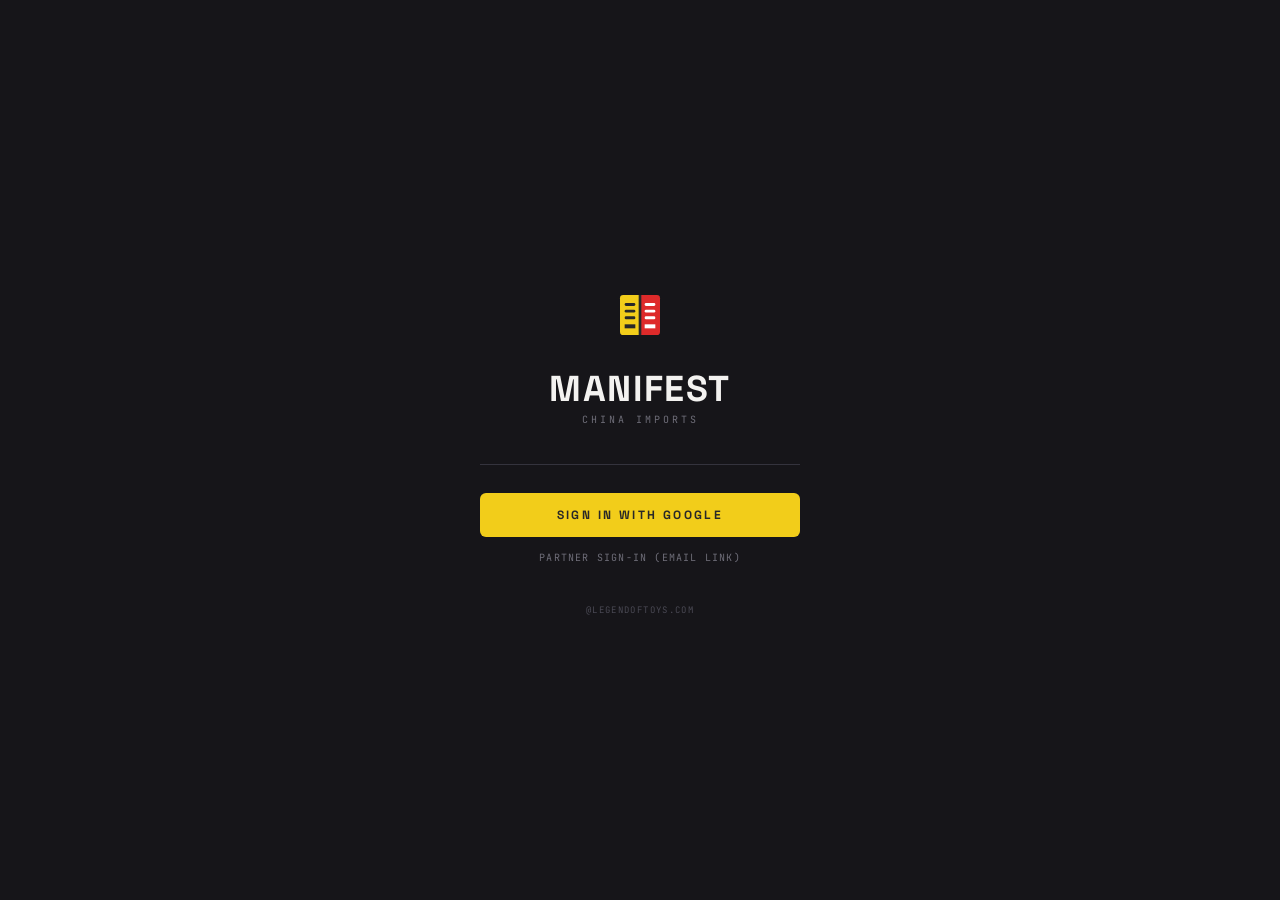
<file: index.html>
<!DOCTYPE html><html lang="en"><head><meta charSet="utf-8"/><meta name="viewport" content="width=device-width, initial-scale=1, viewport-fit=cover"/><link rel="stylesheet" href="/_next/static/css/3c472f9e86df752d.css" data-precedence="next"/><link rel="preload" as="script" fetchPriority="low" href="/_next/static/chunks/webpack-c105cf7135d99ba2.js"/><script src="/_next/static/chunks/1dd3208c-9cef42718e0371bf.js" async=""></script><script src="/_next/static/chunks/528-509a2aeec60a1d0c.js" async=""></script><script src="/_next/static/chunks/main-app-9d0eabf40fed035d.js" async=""></script><script src="/_next/static/chunks/75504863-614172dee920fc05.js" async=""></script><script src="/_next/static/chunks/403-1b80f026092dc0fd.js" async=""></script><script src="/_next/static/chunks/512-31e6b38c66103bd3.js" async=""></script><script src="/_next/static/chunks/486-eba9f93ae33f7b89.js" async=""></script><script src="/_next/static/chunks/724-03b1e4443772a938.js" async=""></script><script src="/_next/static/chunks/app/page-c626778f95b6ec58.js" async=""></script><script src="/_next/static/chunks/app/layout-30857207213d55b3.js" async=""></script><script src="/_next/static/chunks/app/not-found-959b89a02705f97d.js" async=""></script><link rel="preconnect" href="https://fonts.googleapis.com"/><link rel="preconnect" href="https://fonts.gstatic.com" crossorigin="anonymous"/><link rel="icon" type="image/svg+xml" href="/favicon.svg"/><link rel="icon" href="/favicon.png" sizes="any"/><link rel="apple-touch-icon" href="/apple-touch-icon.png"/><meta name="theme-color" content="#161519"/><title>Manifest · China Imports</title><link rel="manifest" href="/manifest.json" crossorigin="use-credentials"/><link rel="stylesheet" href="https://fonts.googleapis.com/css2?family=Space+Grotesk:wght@400;500;600;700&amp;family=JetBrains+Mono:wght@400;500;600;700&amp;display=swap"/><script src="/_next/static/chunks/polyfills-42372ed130431b0a.js" noModule=""></script></head><body><div style="display:flex;align-items:center;justify-content:center;min-height:100vh;color:#999">Loading…</div><div style="position:fixed;top:16px;right:16px;z-index:9999;display:flex;flex-direction:column;gap:8px"></div><script src="/_next/static/chunks/webpack-c105cf7135d99ba2.js" async=""></script><script>(self.__next_f=self.__next_f||[]).push([0]);self.__next_f.push([2,null])</script><script>self.__next_f.push([1,"1:HL[\"/_next/static/css/3c472f9e86df752d.css\",\"style\"]\n"])</script><script>self.__next_f.push([1,"2:I[1815,[],\"\"]\n4:I[5428,[],\"ClientPageRoot\"]\n5:I[3637,[\"93\",\"static/chunks/75504863-614172dee920fc05.js\",\"403\",\"static/chunks/403-1b80f026092dc0fd.js\",\"512\",\"static/chunks/512-31e6b38c66103bd3.js\",\"486\",\"static/chunks/486-eba9f93ae33f7b89.js\",\"724\",\"static/chunks/724-03b1e4443772a938.js\",\"931\",\"static/chunks/app/page-c626778f95b6ec58.js\"],\"default\",1]\n6:I[7133,[\"93\",\"static/chunks/75504863-614172dee920fc05.js\",\"403\",\"static/chunks/403-1b80f026092dc0fd.js\",\"486\",\"static/chunks/486-eba9f93ae33f7b89.js\",\"724\",\"static/chunks/724-03b1e4443772a938.js\",\"185\",\"static/chunks/app/layout-30857207213d55b3.js\"],\"AuthProvider\"]\n7:I[2900,[\"93\",\"static/chunks/75504863-614172dee920fc05.js\",\"403\",\"static/chunks/403-1b80f026092dc0fd.js\",\"486\",\"static/chunks/486-eba9f93ae33f7b89.js\",\"724\",\"static/chunks/724-03b1e4443772a938.js\",\"185\",\"static/chunks/app/layout-30857207213d55b3.js\"],\"ToastProvider\"]\n8:I[5092,[],\"\"]\n9:I[2023,[],\"\"]\na:I[1297,[\"160\",\"static/chunks/app/not-found-959b89a02705f97d.js\"],\"default\"]\nc:I[1584,[],\"\"]\nd:[]\n0:[\"$\",\"$L2\",null,{\"buildId\":\"gjoQUb6ZukeaL8muGTUKV\",\"assetPrefix\":\"\",\"urlParts\":[\"\",\"\"],\"initialTree\":[\"\",{\"children\":[\"__PAGE__\",{}]},\"$undefined\",\"$undefined\",true],\"initialSeedData\":[\"\",{\"children\":[\"__PAGE__\",{},[[\"$L3\",[\"$\",\"$L4\",null,{\"props\":{\"params\":{},\"searchParams\":{}},\"Component\":\"$5\"}],null],null],null]},[[[[\"$\",\"link\",\"0\",{\"rel\":\"stylesheet\",\"href\":\"/_next/static/css/3c472f9e86df752d.css\",\"precedence\":\"next\",\"crossOrigin\":\"$undefined\"}]],[\"$\",\"html\",null,{\"lang\":\"en\",\"children\":[[\"$\",\"head\",null,{\"children\":[[\"$\",\"link\",null,{\"rel\":\"preconnect\",\"href\":\"https://fonts.googleapis.com\"}],[\"$\",\"link\",null,{\"rel\":\"preconnect\",\"href\":\"https://fonts.gstatic.com\",\"crossOrigin\":\"anonymous\"}],[\"$\",\"link\",null,{\"rel\":\"stylesheet\",\"href\":\"https://fonts.googleapis.com/css2?family=Space+Grotesk:wght@400;500;600;700\u0026family=JetBrains+Mono:wght@400;500;600;700\u0026display=swap\"}],[\"$\",\"link\",null,{\"rel\":\"icon\",\"type\":\"image/svg+xml\",\"href\":\"/favicon.svg\"}],[\"$\",\"link\",null,{\"rel\":\"icon\",\"href\":\"/favicon.png\",\"sizes\":"])</script><script>self.__next_f.push([1,"\"any\"}],[\"$\",\"link\",null,{\"rel\":\"apple-touch-icon\",\"href\":\"/apple-touch-icon.png\"}]]}],[\"$\",\"body\",null,{\"children\":[\"$\",\"$L6\",null,{\"workerUrl\":\"https://manifestops.afshaan.workers.dev\",\"pingAction\":\"getMe\",\"children\":[\"$\",\"$L7\",null,{\"children\":[\"$\",\"$L8\",null,{\"parallelRouterKey\":\"children\",\"segmentPath\":[\"children\"],\"error\":\"$undefined\",\"errorStyles\":\"$undefined\",\"errorScripts\":\"$undefined\",\"template\":[\"$\",\"$L9\",null,{}],\"templateStyles\":\"$undefined\",\"templateScripts\":\"$undefined\",\"notFound\":[\"$\",\"$La\",null,{}],\"notFoundStyles\":[]}]}]}]}]]}]],null],null],\"couldBeIntercepted\":false,\"initialHead\":[null,\"$Lb\"],\"globalErrorComponent\":\"$c\",\"missingSlots\":\"$Wd\"}]\n"])</script><script>self.__next_f.push([1,"b:[[\"$\",\"meta\",\"0\",{\"name\":\"viewport\",\"content\":\"width=device-width, initial-scale=1, viewport-fit=cover\"}],[\"$\",\"meta\",\"1\",{\"name\":\"theme-color\",\"content\":\"#161519\"}],[\"$\",\"meta\",\"2\",{\"charSet\":\"utf-8\"}],[\"$\",\"title\",\"3\",{\"children\":\"Manifest · China Imports\"}],[\"$\",\"link\",\"4\",{\"rel\":\"manifest\",\"href\":\"/manifest.json\",\"crossOrigin\":\"use-credentials\"}]]\n3:null\n"])</script></body></html>
</file>
<file: _next/static/css/3c472f9e86df752d.css>
@import url("https://fonts.googleapis.com/css2?family=Space+Grotesk:wght@400;500;600;700&family=JetBrains+Mono:wght@400;500;600;700&display=swap");:root{color-scheme:dark;--bg:#161519;--surface:#1f1e24;--surface2:#27262e;--border:#34333d;--border-strong:#4a4954;--t1:#f3f2f0;--t2:#a6a4ae;--t3:#6f6e79;--accent:#f2cd1a;--accent-fg:#161519;--green:#34d27b;--red:#ff6b6b;--blue:#8198ff;--radius:12px;--shadow:0 18px 44px -20px rgba(0,0,0,.7);--gap:16px;--cardpad:18px 20px;--rowpy:11px;--font-display:"Space Grotesk",system-ui,-apple-system,sans-serif;--font-mono:"JetBrains Mono",ui-monospace,Menlo,monospace;--text-1:var(--t1);--text-2:var(--t2);--text-3:var(--t3);--text-4:var(--border-strong);--surface-2:var(--surface2);--state-error-fg:var(--red)}*,:after,:before{margin:0;padding:0;box-sizing:border-box}body,html{height:100%;background:var(--bg);color:var(--t1);font-family:var(--font-display);font-size:13px;line-height:1.45;overflow:hidden;-webkit-font-smoothing:antialiased;-moz-osx-font-smoothing:grayscale;text-rendering:optimizeLegibility}a{color:inherit;text-decoration:none}button{font-family:inherit}:focus{outline:none}:focus-visible{outline:2px solid color-mix(in srgb,var(--accent) 60%,transparent);outline-offset:2px;border-radius:2px}::selection{background:color-mix(in srgb,var(--accent) 35%,transparent);color:var(--t1)}::-webkit-scrollbar{width:10px;height:10px}::-webkit-scrollbar-track{background:transparent}::-webkit-scrollbar-thumb{background:var(--surface2);border-radius:999px;border:2px solid var(--bg)}::-webkit-scrollbar-thumb:hover{background:var(--border-strong)}*{scrollbar-width:thin;scrollbar-color:var(--surface2) transparent}@keyframes mfpulse{0%,to{opacity:1}50%{opacity:.3}}@keyframes mfblink{0%,50%{opacity:1}50.01%,to{opacity:0}}@media (prefers-reduced-motion:reduce){*,:after,:before{animation-duration:.01ms!important;animation-iteration-count:1!important;transition-duration:.01ms!important}}.mf-tr{transition:background .12s ease}.mf-tr.click{cursor:pointer}.mf-tr.click:hover{background:var(--surface2)}.mf-sidehdr{transition:background .12s ease;cursor:pointer}.mf-sidehdr:hover{background:var(--surface2)}.mf-navrow{transition:background .12s ease,color .12s ease}.mf-navrow:hover:not(.active){background:var(--surface2);color:var(--t1)}.mf-doccard{transition:border-color .15s ease}.mf-doccard:hover{border-color:var(--border-strong)}.mf-btn{transition:filter .12s ease,background .12s ease,border-color .12s ease}.mf-btn:hover{filter:brightness(1.06)}.mf-chip{transition:background .12s ease,border-color .12s ease,color .12s ease;cursor:pointer}.mf-chip:hover{border-color:var(--border-strong)}.mf-icobtn{transition:background .12s ease,border-color .12s ease;cursor:pointer}.mf-icobtn:hover{background:var(--surface2);border-color:var(--border-strong)}.mf-input:focus{border-color:var(--accent);box-shadow:0 0 0 3px color-mix(in srgb,var(--accent) 22%,transparent)}.mf-link{color:var(--blue);cursor:pointer}.mf-link:hover{text-decoration:underline}.mf-grid{display:grid;grid-template-columns:var(--mf-cols,1fr);grid-gap:var(--gap);gap:var(--gap)}.mf-tablewrap{width:100%;overflow-x:auto;-webkit-overflow-scrolling:touch}@media (max-width:768px){.mf-grid{grid-template-columns:1fr!important}.mf-grid.mf-grid-2{grid-template-columns:repeat(2,1fr)!important}.mf-input{font-size:16px!important}.mf-navrow{padding-top:12px!important;padding-bottom:12px!important}}
</file>
